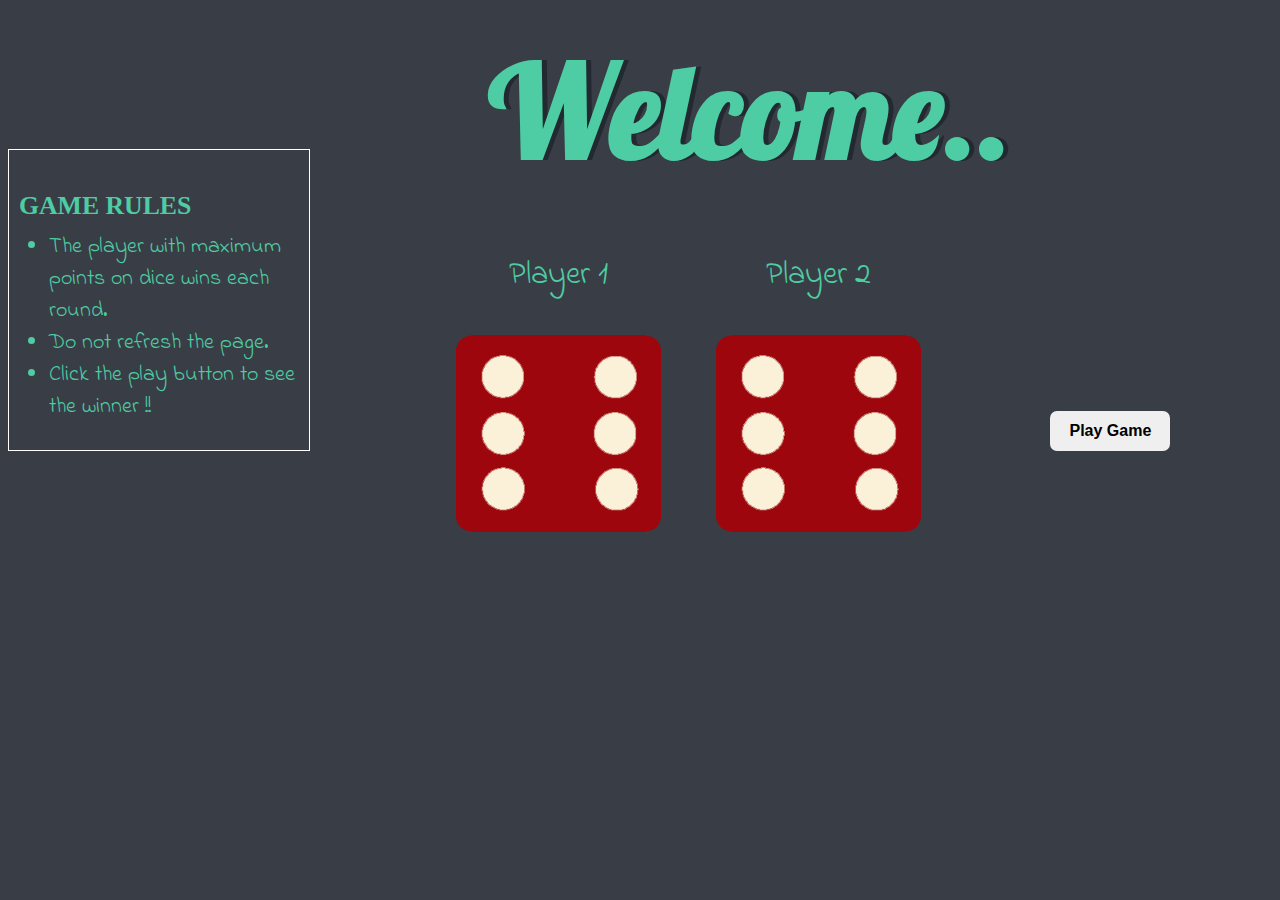
<file: index.html>
<!DOCTYPE html>
<html lang="en" dir="ltr">

<head>
  <meta charset="utf-8">
  <title>The Dice Game</title>
  <link rel="stylesheet" href="dice challenge.css">
  <link href="https://fonts.googleapis.com/css?family=Indie+Flower|Lobster" rel="stylesheet">

</head>

<body>
  <div class="protocols">
    <h3>GAME RULES</h3>
    <ul>
      <li>The player with maximum points on dice wins each round.</li>
      <li>Do not refresh the page.</li>
    <li>Click the play button to see the winner !!</li>
    </ul>

  </div>
  <div class="container">
    <h1>Welcome..</h1>

    <div class="dice">
      <p>Player 1</p>
      <img class="img1" src="dice6.png">
    </div>


    <div class="dice">
      <p>Player 2</p>
      <img class="img2" src="dice6.png">
    </div>
    <button type="button" name="button" onclick="dicegame1()">Play Game</button>
  </div>
  <script type="text/javascript" src="dicegame.js">

  </script>

</body>

</html>
</file>
<file: dice challenge.css>
.container {
  width: 70%;
  margin-left: 300px;
  text-align: center;
}

.dice {
  text-align: center;
  display: inline-block;
}

h1 {
  margin: 30px;
  font-family: 'Lobster', cursive;
  text-shadow: 5px 0 #232931;
  font-size: 8rem;
  color: #4ECCA3;
}

p {
  font-size: 2rem;
  color: #4ECCA3;
  font-family: 'Indie Flower', cursive;
}

button {
  width: 120px;
  height: 40px;
  position: relative;
  left: 100px;
  bottom: 100px;
  border-radius: 7px;
  font-weight: bold;
  outline: none;
  border: none;
  font-size: 16px;
}

button:hover {
  background-color: cyan;
}

img {
  width: 80%;
}

body {
  background-color: #393E46;
  position: relative;
}

.protocols {
  position: absolute;
  color: #4ECCA3;
  font-family: 'Indie Flower', cursive;
  text-align: left;
  bottom: 100px;
  border: 1px solid white;
  width: 300px;
  height: 300px;
  font-size: 22px;
}

h3 {
  /* text-decoration: underline; */
  font-family: cursive;
  text-align: left;
  position: relative;
  top: 15px;
  left: 10px;
}
</file>
